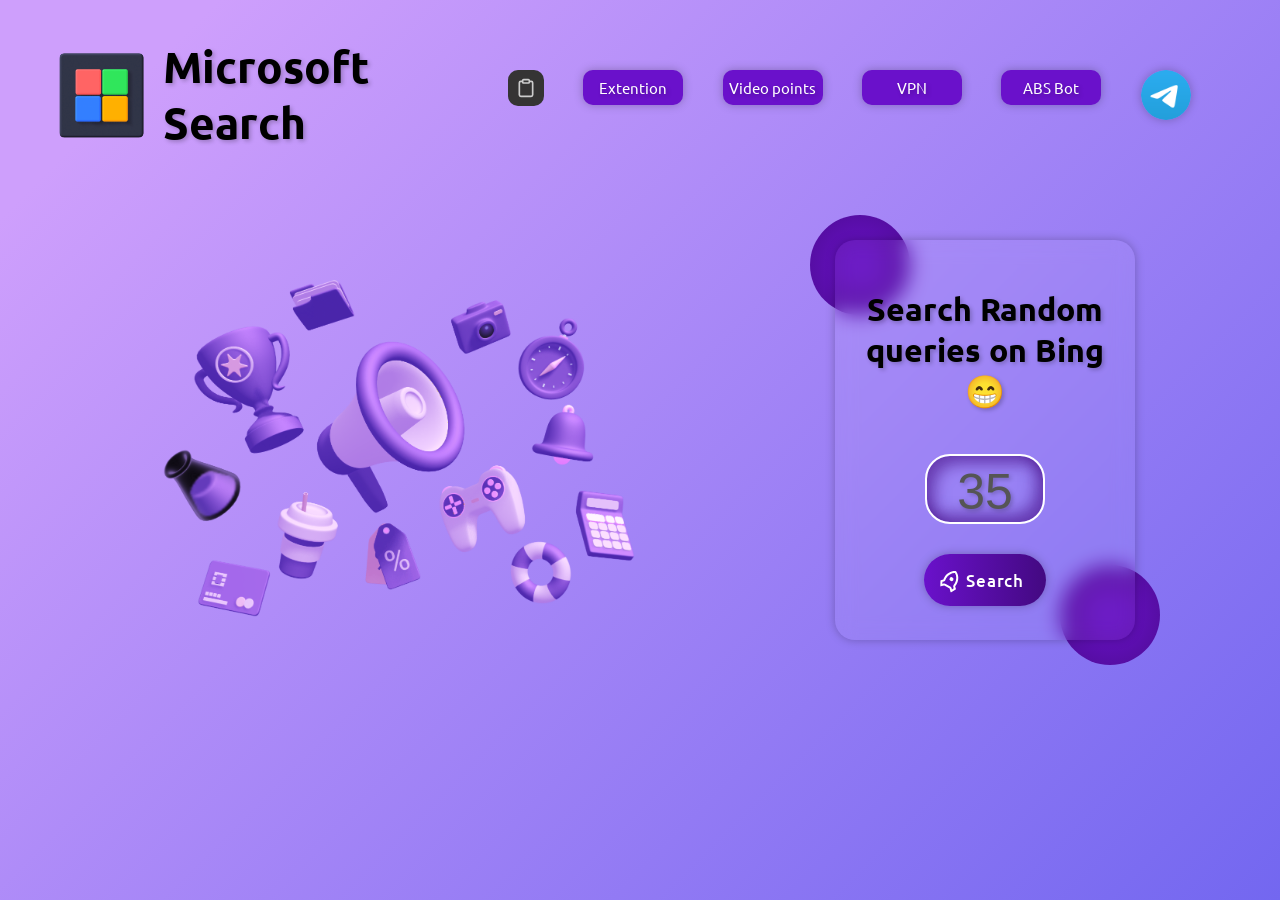
<file: index.html>
<html lang="en">
<head>
    <meta charset="UTF-8">
    <meta name="viewport" content="width=device-width, initial-scale=1.0">
    <title>Home</title>
    <link rel="icon" href="image\logo.png" alt="" type="image/x-icon">
    <link rel="stylesheet" href="style6.css">
    <script src="script2.1.js"></script>
    <script src="queries1.js"></script>
    <link rel="preconnect" href="https://fonts.googleapis.com">
<link rel="preconnect" href="https://fonts.gstatic.com" crossorigin>
<link href="https://fonts.googleapis.com/css2?family=Bruno+Ace&family=Lilita+One&family=Nunito:wght@700;800&family=Poppins:ital,wght@0,200;0,300;0,600;1,500&family=Ubuntu:wght@400;700&display=swap" rel="stylesheet">


</head>
<body>
<div class="header">
    
    <div class="header1"> <a href="https://rewards.bing.com/" target="_blank"><img src="image\logo.png" alt=""> </a> <h1>Microsoft Search</h1> 
      <div class="clipboard">
        <button class="copy" id="copy-btn" onclick="copyTextAndRedirect()">
          <span data-text-end="Copied!" data-text-initial="Shopping Script" class="tooltip"></span>
          <span>
            <svg xml:space="preserve" style="enable-background:new 0 0 512 512" viewBox="0 0 6.35 6.35" y="0" x="0" height="20" width="20" xmlns:xlink="http://www.w3.org/1999/xlink" version="1.1" xmlns="http://www.w3.org/2000/svg" class="clipboard">
              <g>
                <path fill="currentColor" d="M2.43.265c-.3 0-.548.236-.573.53h-.328a.74.74 0 0 0-.735.734v3.822a.74.74 0 0 0 .735.734H4.82a.74.74 0 0 0 .735-.734V1.529a.74.74 0 0 0-.735-.735h-.328a.58.58 0 0 0-.573-.53zm0 .529h1.49c.032 0 .049.017.049.049v.431c0 .032-.017.049-.049.049H2.43c-.032 0-.05-.017-.05-.049V.843c0-.032.018-.05.05-.05zm-.901.53h.328c.026.292.274.528.573.528h1.49a.58.58 0 0 0 .573-.529h.328a.2.2 0 0 1 .206.206v3.822a.2.2 0 0 1-.206.205H1.53a.2.2 0 0 1-.206-.205V1.529a.2.2 0 0 1 .206-.206z"></path>
              </g>
            </svg>
            <svg xml:space="preserve" style="enable-background:new 0 0 512 512" viewBox="0 0 24 24" y="0" x="0" height="18" width="18" xmlns:xlink="http://www.w3.org/1999/xlink" version="1.1" xmlns="http://www.w3.org/2000/svg" class="checkmark">
              <g>
                <path data-original="#000000" fill="currentColor" d="M9.707 19.121a.997.997 0 0 1-1.414 0l-5.646-5.647a1.5 1.5 0 0 1 0-2.121l.707-.707a1.5 1.5 0 0 1 2.121 0L9 14.171l9.525-9.525a1.5 1.5 0 0 1 2.121 0l.707.707a1.5 1.5 0 0 1 0 2.121z"></path>
              </g>
            </svg>
          </span>
        </button>
      </div>

        <div class="elements">
          
            <button class="copy" id="copy-btn" onclick="copyTextAndRedirect()">
              <span data-text-end="Copied!" data-text-initial="Shopping Script" class="tooltip"></span>
              <span>
                <svg xml:space="preserve" style="enable-background:new 0 0 512 512" viewBox="0 0 6.35 6.35" y="0" x="0" height="20" width="20" xmlns:xlink="http://www.w3.org/1999/xlink" version="1.1" xmlns="http://www.w3.org/2000/svg" class="clipboard">
                  <g>
                    <path fill="currentColor" d="M2.43.265c-.3 0-.548.236-.573.53h-.328a.74.74 0 0 0-.735.734v3.822a.74.74 0 0 0 .735.734H4.82a.74.74 0 0 0 .735-.734V1.529a.74.74 0 0 0-.735-.735h-.328a.58.58 0 0 0-.573-.53zm0 .529h1.49c.032 0 .049.017.049.049v.431c0 .032-.017.049-.049.049H2.43c-.032 0-.05-.017-.05-.049V.843c0-.032.018-.05.05-.05zm-.901.53h.328c.026.292.274.528.573.528h1.49a.58.58 0 0 0 .573-.529h.328a.2.2 0 0 1 .206.206v3.822a.2.2 0 0 1-.206.205H1.53a.2.2 0 0 1-.206-.205V1.529a.2.2 0 0 1 .206-.206z"></path>
                  </g>
                </svg>
                <svg xml:space="preserve" style="enable-background:new 0 0 512 512" viewBox="0 0 24 24" y="0" x="0" height="18" width="18" xmlns:xlink="http://www.w3.org/1999/xlink" version="1.1" xmlns="http://www.w3.org/2000/svg" class="checkmark">
                  <g>
                    <path data-original="#000000" fill="currentColor" d="M9.707 19.121a.997.997 0 0 1-1.414 0l-5.646-5.647a1.5 1.5 0 0 1 0-2.121l.707-.707a1.5 1.5 0 0 1 2.121 0L9 14.171l9.525-9.525a1.5 1.5 0 0 1 2.121 0l.707.707a1.5 1.5 0 0 1 0 2.121z"></path>
                  </g>
                </svg>
              </span>
            </button>
            
     

          <a href="https://chrome.google.com/webstore/detail/random-user-agent-switche/einpaelgookohagofgnnkcfjbkkgepnp" target="_blank"><div class="button" data-tooltip="For Mobile">
            <div class="button-wrapper">
              <div class="text">Extention</div>
                <span class="icon">
                    &#x279C;
                </span>
              </div>
            </div></a>

            <a href="video1.html" target="_blank"><div class="button" data-tooltip="Fitness">
              <div class="button-wrapper">
                <div class="text">Video points</div>
                  <span class="icon">
                      &#x279C;
                  </span>
                </div>
              </div></a>

            <a href="https://chrome.google.com/webstore/detail/urban-vpn-proxy/eppiocemhmnlbhjplcgkofciiegomcon" target="_blank"><div class="button" data-tooltip="Urban VPN">
                <div class="button-wrapper">
                  <div class="text">VPN</div>
                    <span class="icon">
                        &#x279C;
                    </span>
                  </div>
                </div></a>


          <a href="image\ABS.zip" download><div class="button" data-tooltip="ABS Bot">
            <div class="button-wrapper">
              <div class="text">ABS Bot</div>
                <span class="icon">
                  <svg xmlns="http://www.w3.org/2000/svg" aria-hidden="true" role="img" width="2em" height="2em" preserveAspectRatio="xMidYMid meet" viewBox="0 0 24 24"><path fill="none" stroke="currentColor" stroke-linecap="round" stroke-linejoin="round" stroke-width="2" d="M12 15V3m0 12l-4-4m4 4l4-4M2 17l.621 2.485A2 2 0 0 0 4.561 21h14.878a2 2 0 0 0 1.94-1.515L22 17"></path></svg>
                </span>
              </div>
            </div></a>

            <a href="https://t.me/+adV-y-5QnVs4YWM1" target="_blank"><img src="image\telegram.png" alt=""></a>

        </div>
    </div>
       <div class="contain">
           <div class="title"><img src="image\back.png" alt=""></div>
           <div class="box">
            <div class="card">
                <div class="circle"></div>
                <div class="circle"></div>
                <div class="card-inner">
                    <h1>Search Random queries on Bing 	&#128513;</h1>
                    <input type="number" id="numberInput" name="number" class="input" step="5" placeholder="35" oninput="validateNumber()" onkeypress="handleKeyPress(event)">

                    <button onclick="searchQueries()" class="btn1" id="myButton">
                        <svg xmlns="http://www.w3.org/2000/svg" viewBox="0 0 24 24" width="24" height="24"><path fill="none" d="M0 0h24v24H0z"></path><path fill="currentColor" d="M5 13c0-5.088 2.903-9.436 7-11.182C16.097 3.564 19 7.912 19 13c0 .823-.076 1.626-.22 2.403l1.94 1.832a.5.5 0 0 1 .095.603l-2.495 4.575a.5.5 0 0 1-.793.114l-2.234-2.234a1 1 0 0 0-.707-.293H9.414a1 1 0 0 0-.707.293l-2.234 2.234a.5.5 0 0 1-.793-.114l-2.495-4.575a.5.5 0 0 1 .095-.603l1.94-1.832C5.077 14.626 5 13.823 5 13zm1.476 6.696l.817-.817A3 3 0 0 1 9.414 18h5.172a3 3 0 0 1 2.121.879l.817.817.982-1.8-1.1-1.04a2 2 0 0 1-.593-1.82c.124-.664.187-1.345.187-2.036 0-3.87-1.995-7.3-5-8.96C8.995 5.7 7 9.13 7 13c0 .691.063 1.372.187 2.037a2 2 0 0 1-.593 1.82l-1.1 1.039.982 1.8zM12 13a2 2 0 1 1 0-4 2 2 0 0 1 0 4z"></path></svg>
                        <span>Search</span>
                      </button>

                </div>
            </div>
           </div>
           
       </div>
    
       <script>
        function copyTextAndRedirect() {
          var text = `(async function(){
            var iterationNumber = 0;
            var selectButton = null;
            var selectExists = null;
            var scroll = document.querySelector("shopping-page-base")
              ?.shadowRoot.querySelector("shopping-homepage")
              ?.shadowRoot.querySelector("msft-feed-layout")
              ?.shadowRoot.querySelector("msn-shopping-game-pane");
          
            if (scroll) {
              scroll.scrollIntoView({ behavior: 'smooth' });
            } else {
              alert("Couldn't Load Game, Reload");
              return;
            }
          
            var msnShoppingGamePane2 = document.querySelector("shopping-page-base")
              ?.shadowRoot.querySelector("shopping-homepage")
              ?.shadowRoot.querySelector("msft-feed-layout")
              ?.shadowRoot.querySelector("msn-shopping-game-pane");
          
            var shoppingGame = document.querySelector("shopping-page-base")
              ?.shadowRoot.querySelector("shopping-homepage")
              ?.shadowRoot.querySelector("msft-feed-layout")
              ?.shadowRoot.querySelector("msn-shopping-game-pane")
              ?.shadowRoot.querySelector("msft-stripe");
          
            async function getObjectIndexFromArray(objects, id) {
              for (let i = 0; i < objects.length; i++) {
                if (objects[i].id === id) {
                  return i;
                }
              }
              return -1;
            }
          
            async function getLowestPriceItemID(priceMap) {
              var lowestPriceItemID;
              var currLowestPrice = Infinity;
              for (const [itemID, item] of Object.entries(priceMap)) {
                let price = parseFloat(item.price.substring(1));
                if (currLowestPrice > price) {
                  lowestPriceItemID = itemID;
                  currLowestPrice = price;
                }
              }
              return lowestPriceItemID;
            }
          
            async function highlightItems(correctIndex, items) {
              for (let i = 0; i < items.length; i++) {
                if (i == correctIndex) {
                  selectButton = shoppingGame.getElementsByClassName("shopping-game-card-outline")[correctIndex]
                    ?.querySelector("fluent-card")
                    ?.querySelector("msn-shopping-card")
                    .getElementsByClassName("shopping-select-overlay-button")[0];
                  items[i].style.borderColor = "red";
                }
              }
            }
          
            async function refreshGame() {
              var lowestPriceItemID = await getLowestPriceItemID(msnShoppingGamePane2.originalPricesbyId);
              var itemIndex = await getObjectIndexFromArray(msnShoppingGamePane2.displayedShoppingEntities, lowestPriceItemID);
              console.log("Correct Index: " + itemIndex);
              await highlightItems(itemIndex, shoppingGame.getElementsByClassName("shopping-game-card-outline"));
              if (selectButton != null) {
                console.log("SEL Button received" + selectButton);
                await selectButtonClick();
              } else {
                console.log("Select Button Null");
              }
              const msnShoppingGamePane = document.querySelector("shopping-page-base")
                ?.shadowRoot.querySelector("shopping-homepage")
                ?.shadowRoot.querySelector("msft-feed-layout")
                ?.shadowRoot.querySelector("msn-shopping-game-pane");
              if (msnShoppingGamePane.getAttribute('gamestate') == 'win' || msnShoppingGamePane.getAttribute('gamestate') == 'idle' || msnShoppingGamePane.getAttribute('gamestate') == 'lose') {
                msnShoppingGamePane.setAttribute('gamestate', 'active');
                msnShoppingGamePane.resetGame();
              }
            }
          
            async function selectButtonClick() {
              console.log("Iteration no: " + iterationNumber);
              selectButton.click();
              iterationNumber++;
              if (iterationNumber >= 10) {
                clearInterval(fixIntervalId);
              }
            }
          
            async function executeFixFunction() {
              selectExists = document.querySelector("shopping-page-base")
                ?.shadowRoot.querySelector("shopping-homepage")
                ?.shadowRoot.querySelector("msft-feed-layout")
                ?.shadowRoot.querySelector("msn-shopping-game-pane").getAttribute("gamestate");
              console.log("Execute Fix Function: " + selectExists);
              if (selectExists == 'win' || selectExists == 'idle' || selectExists == 'active' || selectExists == 'lose') {
                await refreshGame();
              }
            }
          
            async function startFixExecution() {
              console.log("Start Fix Function");
              fixIntervalId = setInterval(async function () {
                await executeFixFunction();
              }, 1100);
            }
          
            await startFixExecution();
          })();`;
        
          // Copy text to clipboard
          var dummyElement = document.createElement("textarea");
          dummyElement.value = text;
          document.body.appendChild(dummyElement);
          dummyElement.select();
          document.execCommand("copy");
          document.body.removeChild(dummyElement);
        
          // Open the website in a new tab
          window.open("https://www.msn.com/en-us/shopping", "_blank");
        }
        

      </script>
      
      
      
      
      <script>

    
        function handleKeyPress(event) {
          if (event.keyCode === 13) {
            event.preventDefault(); // Prevent form submission
            document.getElementById("myButton").click(); // Simulate button click
          }
        }
      </script>
      
      


    <script>
      function validateNumber() {
        const numberInput = document.getElementById('numberInput');
        const number = numberInput.value;
        
        if (number.length > 2) {
          numberInput.value = number.slice(0, 2);
        }
      }
    </script>

    
</div>
</body>
</html>
</file>
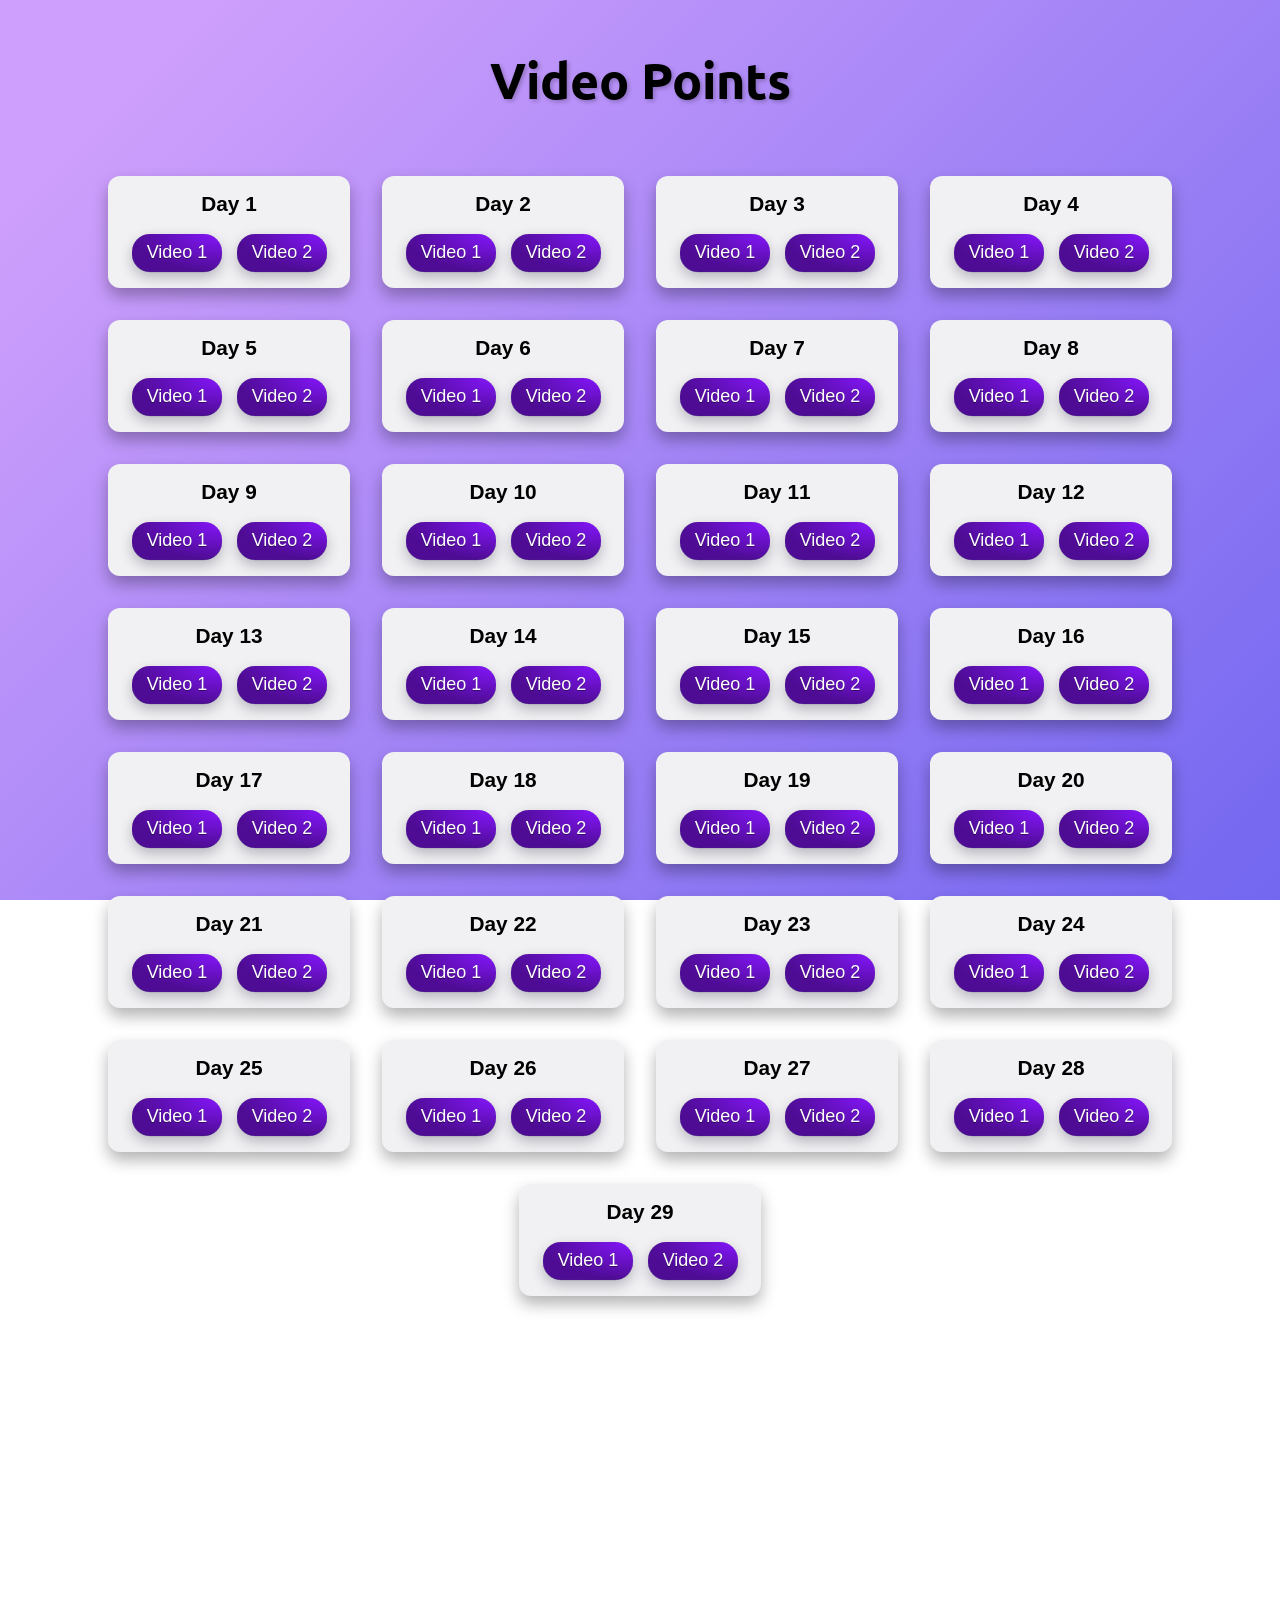
<file: video1.html>
<html lang="en">
<head>
  <meta charset="UTF-8">
  <meta name="viewport" content="width=device-width, initial-scale=1.0">
  <link rel="icon" href="image\logo.png" alt="" type="image/x-icon">
  <link rel="preconnect" href="https://fonts.googleapis.com">
<link rel="preconnect" href="https://fonts.gstatic.com" crossorigin>
<link href="https://fonts.googleapis.com/css2?family=Bruno+Ace&family=Lilita+One&family=Nunito:wght@700;800&family=Poppins:ital,wght@0,200;0,300;0,600;1,500&family=Ubuntu:wght@400;700&display=swap" rel="stylesheet">

  <title>fitness video</title>
  <style>
    *{
      margin: 0;
      padding: 0;
      
  }
    .header{
    
      
      height: 200%;
      width: 100%;
      
  }
  


    button {
      font-size: 18px;
      display: inline-block;
      outline: 0;
      border: 0;
      cursor: pointer;
      will-change: box-shadow,transform;
      background: radial-gradient( 100% 100% at 100% 0%, #8516fc 0%, #4e0c94 100% );
      box-shadow: 0px 0.01em 0.01em rgb(45 35 66 / 40%), 0px 0.3em 0.7em -0.01em rgb(45 35 66 / 30%), inset 0px -0.01em 0px rgb(58 65 111 / 50%);
      padding: 0 -2em;
      border-radius: 1em;
      color: #fff;
      height: 2.1em;
      width: 5em;
      text-shadow: 0 1px 0 rgb(0 0 0 / 40%);
      transition: box-shadow 0.15s ease, transform 0.15s ease;
    }
    
    button:hover {
      box-shadow: 0px 0.1em 0.2em rgb(45 35 66 / 40%), 0px 0.4em 0.7em -0.1em rgb(45 35 66 / 30%), inset 0px -0.1em 0px #3c4fe0;
      transform: translateY(-0.1em);
    }
    
    button:active {
      box-shadow: inset 0px 0.1em 0.6em #3c4fe0;
      transform: translateY(0em);
    }
      
      button.clicked {
        background: radial-gradient( 100% 100% at 100% 0%, #fff189 0%, #ff5454 100% );
      }

      /* this card is inspired form this - https://georgefrancis.dev/ */

.card {
--border-radius: 0.75rem;
--primary-color: #7257fa;
--secondary-color: #3c3852;
width: 210px;
font-family: "Arial";
padding: 1rem;
cursor: pointer;
border-radius: var(--border-radius);
background: #f1f1f3;
box-shadow: 0px 8px 16px 0px rgb(0 0 0 / 30%);
position: relative;
margin: 1rem;
height: 80px;
}

.card > * + * {
margin-top: 1.1em;
}

.card .card__content {
color: var(--secondary-color);
font-size: 0.86rem;
}

.card .card__title {
padding: 0;
font-size: 1.3rem;
font-weight: bold;
text-align: center;
}

.links{
display: flex;
justify-content: space-around;
}




/* hover */
.card:hover .card__title {
color: var(--primary-color);
text-decoration: underline;
}
.container{
width: 100%;
height: 90%;
display: flex;
flex-wrap: wrap;
    align-content: flex-start;
    justify-content: center;
}
.background {
  position: fixed;
  top: 0;
  left: 0;
  width: 100%;
  height: 100%;
  background-image: linear-gradient( 135deg, #CE9FFC 10%, #7367F0 100%);
  z-index: -1;
}
.header1{
 height: 10em;
 display: flex;
 justify-content: center;
 align-items: center;

}
.header1 h1 {
  font-size: 50px;
  text-align: center;
  font-family: 'Ubuntu', sans-serif;
  text-shadow: 2px 2px 4px #0000003a;
}






  </style>
</head>
<body>
  <div class="background"></div>
  <div class="header">
  <div class="header1">
    <h1>
      Video Points
    </h1>
  </div>
<div class="container">
  
  <div class="card">
    <h3 class="card__title">Day 1
    </h3>
    <div class="links">
    <a href="https://www.msn.com/en-gb/health/fitnessworkoutvideo/how-to-do-a-bench-dip-video-dailymotion-x546il5?ocid=entnewsntp&ChallengeId=30-day-weight-loss-challenge-mark-sneddon&type=fitnesschallenge&cvid=466eca9f7f4248b3852dcce38181e7f3" target="_blank">
      <button class="button" id="buttonid1_1"  onclick="toggleColor(this)">
          Video 1
      </button></a>  
      
      <a href="https://www.msn.com/en-gb/health/fitnessworkoutvideo/day-19-30day-core-challenge-video-dailymotion-x8635lt?ocid=entnewsntp&ChallengeId=30-day-weight-loss-challenge-mark-sneddon&type=fitnesschallenge&cvid=466eca9f7f4248b3852dcce38181e7f3" target="_blank">
        <button class="button" id="buttonid1_2"  onclick="toggleColor(this)">
            Video 2
        </button></a>
      </div>
    </div>

    <div class="card">
      <h3 class="card__title">Day 2
      </h3>
      <div class="links">
      <a href="https://www.msn.com/en-gb/health/fitnessworkoutvideo/how-to-do-a-dumbbell-row-video-dailymotion-x546il8?ocid=entnewsntp&ChallengeId=30-day-weight-loss-challenge-mark-sneddon&type=fitnesschallenge&cvid=466eca9f7f4248b3852dcce38181e7f3" target="_blank">
        <button class="button" id="buttonid2_1"  onclick="toggleColor(this)">
            Video 1
        </button></a>
        
        <a href="https://www.msn.com/en-gb/health/fitnessworkoutvideo/how-to-do-a-cable-lat-pulldown-video-dailymotion-x546ild?ocid=entnewsntp&ChallengeId=30-day-weight-loss-challenge-mark-sneddon&type=fitnesschallenge&cvid=466eca9f7f4248b3852dcce38181e7f3" target="_blank">
          <button class="button" id="buttonid2_2"  onclick="toggleColor(this)">
              Video 2
          </button></a>
        </div>
      </div>

      <div class="card">
        <h3 class="card__title">Day 3
        </h3>
        <div class="links">
        <a href="https://www.msn.com/en-gb/health/fitnessworkoutvideo/day-8-30day-core-challenge-video-dailymotion-x8635ls?ocid=entnewsntp&ChallengeId=30-day-weight-loss-challenge-mark-sneddon&type=fitnesschallenge&cvid=466eca9f7f4248b3852dcce38181e7f3" target="_blank">
          <button class="button" id="buttonid3_1"  onclick="toggleColor(this)" >
              Video 1
          </button></a>
          
          <a href="https://www.msn.com/en-gb/health/fitnessworkoutvideo/how-to-do-a-goblet-squat-video-dailymotion-x546ima?ocid=entnewsntp&ChallengeId=30-day-weight-loss-challenge-mark-sneddon&type=fitnesschallenge&cvid=466eca9f7f4248b3852dcce38181e7f3" target="_blank">
            <button class="button" id="buttonid3_2"  onclick="toggleColor(this)">
                Video 2
            </button></a>
          </div>
        </div>

        <div class="card">
          <h3 class="card__title">Day 4
          </h3>
          <div class="links">
          <a href="https://www.msn.com/en-gb/health/fitnessworkoutvideo/day-23-30day-core-challenge-video-dailymotion-x8635lv?ocid=entnewsntp&ChallengeId=30-day-weight-loss-challenge-mark-sneddon&type=fitnesschallenge&cvid=466eca9f7f4248b3852dcce38181e7f3" target="_blank">
            <button class="button" id="buttonid4_1"  onclick="toggleColor(this)">
                Video 1
            </button></a>
            
            <a href="https://www.msn.com/en-gb/health/fitnessworkoutvideo/starter-s-guide-2019-narrow-grip-chinup-video-dailymotion-x79xz4j?ocid=entnewsntp&ChallengeId=30-day-weight-loss-challenge-mark-sneddon&type=fitnesschallenge&cvid=466eca9f7f4248b3852dcce38181e7f3" target="_blank">
              <button class="button" id="buttonid4_2"  onclick="toggleColor(this)">
                  Video 2
              </button></a>
            </div>
          </div>

          <div class="card">
            <h3 class="card__title">Day 5
            </h3>
            <div class="links">
            <a href="https://www.msn.com/en-gb/health/fitnessworkoutvideo/dumbbell-lateral-raise-exercise-video-dailymotion-xt6fle?ocid=entnewsntp&ChallengeId=30-day-weight-loss-challenge-mark-sneddon&type=fitnesschallenge&cvid=466eca9f7f4248b3852dcce38181e7f3" target="_blank">
              <button class="button" id="buttonid5_1"  onclick="toggleColor(this)">
                  Video 1
              </button></a>
              
              <a href="https://www.msn.com/en-gb/health/fitnessworkoutvideo/forearm-exercises-wrist-curls-video-dailymotion-xsqcei?ocid=entnewsntp&ChallengeId=30-day-weight-loss-challenge-mark-sneddon&type=fitnesschallenge&cvid=466eca9f7f4248b3852dcce38181e7f3" target="_blank">
                <button class="button" id="buttonid5_2"  onclick="toggleColor(this)">
                    Video 2
                </button></a>
              </div>
            </div>

            <div class="card">
              <h3 class="card__title">Day 6
              </h3>
              <div class="links">
              <a href="https://www.msn.com/en-gb/health/fitnessworkoutvideo/bent-over-lateral-raises-on-incline-bench-video-dailymotion-xt6f6n?ocid=entnewsntp&ChallengeId=30-day-weight-loss-challenge-mark-sneddon&type=fitnesschallenge&cvid=466eca9f7f4248b3852dcce38181e7f3" target="_blank">
                <button class="button" id="buttonid6_1"  onclick="toggleColor(this)">
                    Video 1
                </button></a>
                
                <a href="https://www.msn.com/en-gb/health/fitnessworkoutvideo/lower-abs-exercise-alternating-beat-six-pack-abs-video-dailymotion-xt8fcb?ocid=entnewsntp&ChallengeId=30-day-weight-loss-challenge-mark-sneddon&type=fitnesschallenge&cvid=466eca9f7f4248b3852dcce38181e7f3" target="_blank">
                  <button class="button" id="buttonid6_2"  onclick="toggleColor(this)">
                      Video 2
                  </button></a>
                </div>
              </div>

              <div class="card">
                <h3 class="card__title">Day 7
                </h3>
                <div class="links">
                <a href="https://www.msn.com/en-gb/health/fitnessworkoutvideo/day-30-30day-core-challenge-video-dailymotion-x8635lw?ocid=entnewsntp&ChallengeId=30-day-weight-loss-challenge-mark-sneddon&type=fitnesschallenge&cvid=466eca9f7f4248b3852dcce38181e7f3" target="_blank">
                  <button class="button" id="buttonid7_1"  onclick="toggleColor(this)">
                      Video 1
                  </button></a>
                  
                  <a href="https://www.msn.com/en-gb/health/fitnessworkoutvideo/bent-over-lateral-raises-video-dailymotion-xt6f7c?ocid=entnewsntp&ChallengeId=30-day-weight-loss-challenge-mark-sneddon&type=fitnesschallenge&cvid=466eca9f7f4248b3852dcce38181e7f3" target="_blank">
                    <button class="button" id="buttonid7_2"  onclick="toggleColor(this)">
                        Video 2
                    </button></a>
                  </div>
                </div>

                <div class="card">
                  <h3 class="card__title">Day 8
                  </h3>
                  <div class="links">
                  <a href="https://www.msn.com/en-gb/health/fitnessworkoutvideo/dumbbell-exercises-shoulders-closures-on-head-video-dailymotion-xt6fkd?ocid=entnewsntp&ChallengeId=30-day-weight-loss-challenge-mark-sneddon&type=fitnesschallenge&cvid=466eca9f7f4248b3852dcce38181e7f3" target="_blank">
                    <button class="button" id="buttonid8_1"  onclick="toggleColor(this)">
                        Video 1
                    </button></a>
                    
                    <a href="https://www.msn.com/en-gb/health/fitnessworkoutvideo/how-to-do-a-glute-bridge-video-dailymotion-x546ilb?ocid=entnewsntp&ChallengeId=30-day-weight-loss-challenge-mark-sneddon&type=fitnesschallenge&cvid=466eca9f7f4248b3852dcce38181e7f3" target="_blank">
                      <button class="button" id="buttonid8_2"  onclick="toggleColor(this)">
                          Video 2
                      </button></a>
                    </div>
                  </div>

                  <div class="card">
                    <h3 class="card__title">Day 9
                    </h3>
                    <div class="links">
                    <a href="https://www.msn.com/health/fitnessworkoutvideo/build-blockbuster-biceps-wth-mark-wahlberg-s-arm-workout-video-dailymotion-x546ncn?ocid=entnewsntp&ChallengeId=30-day-weight-loss-challenge-mark-sneddon&type=fitnesschallenge&cvid=466eca9f7f4248b3852dcce38181e7f3" target="_blank">
                      <button class="button" id="buttonid9_1"  onclick="toggleColor(this)">
                          Video 1
                      </button></a>
                      
                      <a href="https://www.msn.com/health/fitnessworkoutvideo/sculpt-and-tone-your-arms-with-this-quick-workout-video-dailymotion-x2t6ekp?ocid=entnewsntp&ChallengeId=30-day-weight-loss-challenge-mark-sneddon&type=fitnesschallenge&cvid=466eca9f7f4248b3852dcce38181e7f3" target="_blank">
                        <button class="button" id="buttonid9_2"  onclick="toggleColor(this)">
                            Video 2
                        </button></a>
                      </div>
                    </div>

                    <div class="card">
                      <h3 class="card__title">Day 10
                      </h3>
                      <div class="links">
                      <a href="https://www.msn.com/health/fitnessworkoutvideo/5-ultra-effective-butt-exercises-that-aren-t-squats-video-dailymotion-x590h06?ocid=entnewsntp&ChallengeId=30-day-weight-loss-challenge-mark-sneddon&type=fitnesschallenge&cvid=466eca9f7f4248b3852dcce38181e7f3" target="_blank">
                        <button class="button" id="buttonid10_1"  onclick="toggleColor(this)">
                            Video 1
                        </button></a>
                        
                        <a href="https://www.msn.com/health/fitnessworkoutvideo/side-kick-with-bent-knee-video-dailymotion-x137o2e?ocid=entnewsntp&ChallengeId=30-day-weight-loss-challenge-mark-sneddon&type=fitnesschallenge&cvid=466eca9f7f4248b3852dcce38181e7f3" target="_blank">
                          <button class="button" id="buttonid10_2"  onclick="toggleColor(this)">
                              Video 2
                          </button></a>
                        </div>
                      </div>

                      <div class="card">
                        <h3 class="card__title">Day 11
                        </h3>
                        <div class="links">
                        <a href="https://www.msn.com/en-gb/health/fitnessworkoutvideo/calf-exercises-ankle-strengthening-exercise-on-bench-calf-muscle-leg-video-dailymotion-xt6fhm?ocid=entnewsntp&ChallengeId=30-day-weight-loss-challenge-mark-sneddon&type=fitnesschallenge&cvid=466eca9f7f4248b3852dcce38181e7f3" target="_blank">
                          <button class="button" id="buttonid11_1"  onclick="toggleColor(this)">
                              Video 1
                          </button></a>
                          
                          <a href="https://www.msn.com/en-gb/health/fitnessworkoutvideo/triceps-exercises-dips-2-benches-video-dailymotion-xt8fle?ocid=entnewsntp&ChallengeId=30-day-weight-loss-challenge-mark-sneddon&type=fitnesschallenge&cvid=466eca9f7f4248b3852dcce38181e7f3" target="_blank">
                            <button class="button" id="buttonid11_2"  onclick="toggleColor(this)">
                                Video 2
                            </button></a>
                          </div>
                        </div>

                        <div class="card">
                          <h3 class="card__title">Day 12
                          </h3>
                          <div class="links">
                          <a href="https://www.msn.com/en-gb/health/fitnessworkoutvideo/the-ultimate-5-minute-butt-workout-video-dailymotion-x5881ys?ocid=entnewsntp&ChallengeId=30-day-weight-loss-challenge-mark-sneddon&type=fitnesschallenge&cvid=466eca9f7f4248b3852dcce38181e7f3" target="_blank">
                            <button class="button" id="buttonid12_1"  onclick="toggleColor(this)">
                                Video 1
                            </button></a>
                            
                            <a href="https://www.msn.com/en-gb/health/fitnessworkoutvideo/a-beginner-abs-workout-you-can-do-in-your-living-room-video-dailymotion-x58spaj?ocid=entnewsntp&ChallengeId=30-day-weight-loss-challenge-mark-sneddon&type=fitnesschallenge&cvid=466eca9f7f4248b3852dcce38181e7f3" target="_blank">
                              <button class="button" id="buttonid12_2"  onclick="toggleColor(this)">
                                  Video 2
                              </button></a>
                            </div>
                          </div>

                          <div class="card">
                            <h3 class="card__title">Day 13
                            </h3>
                            <div class="links">
                            <a href="https://www.msn.com/en-gb/health/fitnessworkoutvideo/4-pilates-exercises-to-relieve-lower-back-pain-video-dailymotion-x59hzrr?ocid=entnewsntp&ChallengeId=30-day-weight-loss-challenge-mark-sneddon&type=fitnesschallenge&cvid=466eca9f7f4248b3852dcce38181e7f3" target="_blank">
                              <button class="button" id="buttonid13_1"  onclick="toggleColor(this)">
                                  Video 1
                              </button></a>
                              
                              <a href="https://www.msn.com/en-gb/health/fitnessworkoutvideo/how-to-do-a-bench-dip-video-dailymotion-x546il5?ocid=entnewsntp&ChallengeId=30-day-weight-loss-challenge-mark-sneddon&type=fitnesschallenge&cvid=466eca9f7f4248b3852dcce38181e7f3" target="_blank">
                                <button class="button" id="buttonid13_2"  onclick="toggleColor(this)">
                                    Video 2
                                </button></a>
                              </div>
                            </div>

                            <div class="card">
                              <h3 class="card__title">Day 14
                              </h3>
                              <div class="links">
                              <a href="https://www.msn.com/en-gb/health/fitnessworkoutvideo/how-to-do-a-bench-dip-video-dailymotion-x546il5?ocid=entnewsntp&ChallengeId=30-day-weight-loss-challenge-mark-sneddon&type=fitnesschallenge&cvid=466eca9f7f4248b3852dcce38181e7f3" target="_blank">
                                <button class="button" id="buttonid14_1"  onclick="toggleColor(this)">
                                    Video 1
                                </button></a>
                                
                                <a href="https://www.msn.com/en-gb/health/fitnessworkoutvideo/day-19-30day-core-challenge-video-dailymotion-x8635lt?ocid=entnewsntp&ChallengeId=30-day-weight-loss-challenge-mark-sneddon&type=fitnesschallenge&cvid=466eca9f7f4248b3852dcce38181e7f3" target="_blank">
                                  <button class="button" id="buttonid14_2"  onclick="toggleColor(this)">
                                      Video 2
                                  </button></a>
                                </div>
                              </div>

                              <div class="card">
                                <h3 class="card__title">Day 15
                                </h3>
                                <div class="links">
                                <a href="https://www.msn.com/en-gb/health/fitnessworkoutvideo/how-to-do-a-dumbbell-row-video-dailymotion-x546il8?ocid=entnewsntp&ChallengeId=30-day-weight-loss-challenge-mark-sneddon&type=fitnesschallenge&cvid=466eca9f7f4248b3852dcce38181e7f3" target="_blank">
                                  <button class="button" id="buttonid15_1"  onclick="toggleColor(this)">
                                      Video 1
                                  </button></a>
                                  
                                  <a href="https://www.msn.com/en-gb/health/fitnessworkoutvideo/how-to-do-a-cable-lat-pulldown-video-dailymotion-x546ild?ocid=entnewsntp&ChallengeId=30-day-weight-loss-challenge-mark-sneddon&type=fitnesschallenge&cvid=466eca9f7f4248b3852dcce38181e7f3" target="_blank">
                                    <button class="button" id="buttonid15_2"  onclick="toggleColor(this)">
                                        Video 2
                                    </button></a>
                                  </div>
                                </div>

                                <div class="card">
                                  <h3 class="card__title">Day 16
                                  </h3>
                                  <div class="links">
                                  <a href="https://www.msn.com/en-gb/health/fitnessworkoutvideo/day-8-30day-core-challenge-video-dailymotion-x8635ls?ocid=entnewsntp&ChallengeId=30-day-weight-loss-challenge-mark-sneddon&type=fitnesschallenge&cvid=466eca9f7f4248b3852dcce38181e7f3" target="_blank">
                                    <button class="button" id="buttonid16_1"  onclick="toggleColor(this)">
                                        Video 1
                                    </button></a>
                                    
                                    <a href="https://www.msn.com/en-gb/health/fitnessworkoutvideo/how-to-do-a-goblet-squat-video-dailymotion-x546ima?ocid=entnewsntp&ChallengeId=30-day-weight-loss-challenge-mark-sneddon&type=fitnesschallenge&cvid=466eca9f7f4248b3852dcce38181e7f3" target="_blank">
                                      <button class="button" id="buttonid16_2"  onclick="toggleColor(this)">
                                          Video 2
                                      </button></a>
                                    </div>
                                  </div>

                                  <div class="card">
                                    <h3 class="card__title">Day 17
                                    </h3>
                                    <div class="links">
                                    <a href="https://www.msn.com/en-gb/health/fitnessworkoutvideo/how-to-do-a-goblet-squat-video-dailymotion-x546ima?ocid=entnewsntp&ChallengeId=30-day-weight-loss-challenge-mark-sneddon&type=fitnesschallenge&cvid=466eca9f7f4248b3852dcce38181e7f3" target="_blank">
                                      <button class="button" id="buttonid17_1"  onclick="toggleColor(this)">
                                          Video 1
                                      </button></a>
                                      
                                      <a href="https://www.msn.com/en-gb/health/fitnessworkoutvideo/how-to-do-a-goblet-squat-video-dailymotion-x546ima?ocid=entnewsntp&ChallengeId=30-day-weight-loss-challenge-mark-sneddon&type=fitnesschallenge&cvid=466eca9f7f4248b3852dcce38181e7f3" target="_blank">
                                        <button class="button" id="buttonid17_2"  onclick="toggleColor(this)">
                                            Video 2
                                        </button></a>
                                      </div>
                                    </div>

                                    <div class="card">
                                      <h3 class="card__title">Day 18
                                      </h3>
                                      <div class="links">
                                      <a href="https://www.msn.com/en-gb/health/fitnessworkoutvideo/dumbbell-lateral-raise-exercise-video-dailymotion-xt6fle?ocid=entnewsntp&ChallengeId=30-day-weight-loss-challenge-mark-sneddon&type=fitnesschallenge&cvid=466eca9f7f4248b3852dcce38181e7f3" target="_blank">
                                        <button class="button" id="buttonid18_1"  onclick="toggleColor(this)">
                                            Video 1
                                        </button></a>
                                        
                                        <a href="https://www.msn.com/en-gb/health/fitnessworkoutvideo/forearm-exercises-wrist-curls-video-dailymotion-xsqcei?ocid=entnewsntp&ChallengeId=30-day-weight-loss-challenge-mark-sneddon&type=fitnesschallenge&cvid=466eca9f7f4248b3852dcce38181e7f3" target="_blank">
                                          <button class="button" id="buttonid18_2"  onclick="toggleColor(this)">
                                              Video 2
                                          </button></a>
                                        </div>
                                      </div>

                                      <div class="card">
                                        <h3 class="card__title">Day 19
                                        </h3>
                                        <div class="links">
                                        <a href="https://www.msn.com/en-gb/health/fitnessworkoutvideo/bent-over-lateral-raises-on-incline-bench-video-dailymotion-xt6f6n?ocid=entnewsntp&ChallengeId=30-day-weight-loss-challenge-mark-sneddon&type=fitnesschallenge&cvid=466eca9f7f4248b3852dcce38181e7f3" target="_blank">
                                          <button class="button" id="buttonid19_1"  onclick="toggleColor(this)">
                                              Video 1
                                          </button></a>
                                          
                                          <a href="https://www.msn.com/en-gb/health/fitnessworkoutvideo/lower-abs-exercise-alternating-beat-six-pack-abs-video-dailymotion-xt8fcb?ocid=entnewsntp&ChallengeId=30-day-weight-loss-challenge-mark-sneddon&type=fitnesschallenge&cvid=466eca9f7f4248b3852dcce38181e7f3" target="_blank">
                                            <button class="button" id="buttonid19_2"  onclick="toggleColor(this)">
                                                Video 2
                                            </button></a>
                                          </div>
                                        </div>

                                        <div class="card">
                                          <h3 class="card__title">Day 20
                                          </h3>
                                          <div class="links">
                                          <a href="https://www.msn.com/en-gb/health/fitnessworkoutvideo/day-30-30day-core-challenge-video-dailymotion-x8635lw?ocid=entnewsntp&ChallengeId=30-day-weight-loss-challenge-mark-sneddon&type=fitnesschallenge&cvid=466eca9f7f4248b3852dcce38181e7f3" target="_blank">
                                            <button class="button" id="buttonid20_1"  onclick="toggleColor(this)">
                                                Video 1
                                            </button></a>
                                            
                                            <a href="https://www.msn.com/en-gb/health/fitnessworkoutvideo/bent-over-lateral-raises-video-dailymotion-xt6f7c?ocid=entnewsntp&ChallengeId=30-day-weight-loss-challenge-mark-sneddon&type=fitnesschallenge&cvid=466eca9f7f4248b3852dcce38181e7f3" target="_blank">
                                              <button class="button" id="buttonid20_2"  onclick="toggleColor(this)">
                                                  Video 2
                                              </button></a>
                                            </div>
                                          </div>

                                          <div class="card">
                                            <h3 class="card__title">Day 21
                                            </h3>
                                            <div class="links">
                                            <a href="https://www.msn.com/en-gb/health/fitnessworkoutvideo/dumbbell-exercises-shoulders-closures-on-head-video-dailymotion-xt6fkd?ocid=entnewsntp&ChallengeId=30-day-weight-loss-challenge-mark-sneddon&type=fitnesschallenge&cvid=466eca9f7f4248b3852dcce38181e7f3" target="_blank">
                                              <button class="button" id="buttonid21"  onclick="toggleColor(this)">
                                                  Video 1
                                              </button></a>
                                              
                                              <a href="https://www.msn.com/en-gb/health/fitnessworkoutvideo/how-to-do-a-glute-bridge-video-dailymotion-x546ilb?ocid=entnewsntp&ChallengeId=30-day-weight-loss-challenge-mark-sneddon&type=fitnesschallenge&cvid=466eca9f7f4248b3852dcce38181e7f3" target="_blank">
                                                <button class="button" id="buttonid21_2"  onclick="toggleColor(this)">
                                                    Video 2
                                                </button></a>
                                              </div>
                                            </div>

                                            <div class="card">
                                              <h3 class="card__title">Day 22
                                              </h3>
                                              <div class="links">
                                              <a href="https://www.msn.com/en-gb/health/fitnessworkoutvideo/how-to-do-a-bench-dip-video-dailymotion-x546il5?ocid=entnewsntp&ChallengeId=30-day-weight-loss-challenge-mark-sneddon&type=fitnesschallenge&cvid=466eca9f7f4248b3852dcce38181e7f3" target="_blank">
                                                <button class="button" id="buttonid22_1"  onclick="toggleColor(this)">
                                                    Video 1
                                                </button></a>
                                                
                                                <a href="https://www.msn.com/en-gb/health/fitnessworkoutvideo/day-19-30day-core-challenge-video-dailymotion-x8635lt?ocid=entnewsntp&ChallengeId=30-day-weight-loss-challenge-mark-sneddon&type=fitnesschallenge&cvid=466eca9f7f4248b3852dcce38181e7f3" target="_blank">
                                                  <button class="button" id="buttonid22_2"  onclick="toggleColor(this)">
                                                      Video 2
                                                  </button></a>
                                                </div>
                                              </div>

                                              <div class="card">
                                                <h3 class="card__title">Day 23
                                                </h3>
                                                <div class="links">
                                                <a href="https://www.msn.com/en-gb/health/fitnessworkoutvideo/how-to-do-a-dumbbell-row-video-dailymotion-x546il8?ocid=entnewsntp&ChallengeId=30-day-weight-loss-challenge-mark-sneddon&type=fitnesschallenge&cvid=466eca9f7f4248b3852dcce38181e7f3" target="_blank">
                                                  <button class="button" id="buttonid23_1"  onclick="toggleColor(this)">
                                                      Video 1
                                                  </button></a>
                                                  
                                                  <a href="https://www.msn.com/en-gb/health/fitnessworkoutvideo/how-to-do-a-cable-lat-pulldown-video-dailymotion-x546ild?ocid=entnewsntp&ChallengeId=30-day-weight-loss-challenge-mark-sneddon&type=fitnesschallenge&cvid=466eca9f7f4248b3852dcce38181e7f3" target="_blank">
                                                    <button class="button" id="buttonid23_2"  onclick="toggleColor(this)">
                                                        Video 2
                                                    </button></a>
                                                  </div>
                                                </div>

                                                <div class="card">
                                                  <h3 class="card__title">Day 24
                                                  </h3>
                                                  <div class="links">
                                                  <a href="https://www.msn.com/en-gb/health/fitnessworkoutvideo/day-8-30day-core-challenge-video-dailymotion-x8635ls?ocid=entnewsntp&ChallengeId=30-day-weight-loss-challenge-mark-sneddon&type=fitnesschallenge&cvid=466eca9f7f4248b3852dcce38181e7f3" target="_blank">
                                                    <button class="button" id="buttonid24_1"  onclick="toggleColor(this)">
                                                        Video 1
                                                    </button></a>
                                                    
                                                    <a href="https://www.msn.com/en-gb/health/fitnessworkoutvideo/how-to-do-a-goblet-squat-video-dailymotion-x546ima?ocid=entnewsntp&ChallengeId=30-day-weight-loss-challenge-mark-sneddon&type=fitnesschallenge&cvid=466eca9f7f4248b3852dcce38181e7f3" target="_blank">
                                                      <button class="button" id="buttonid24_2"  onclick="toggleColor(this)">
                                                          Video 2
                                                      </button></a>
                                                    </div>
                                                  </div>

                                                  <div class="card">
                                                    <h3 class="card__title">Day 25
                                                    </h3>
                                                    <div class="links">
                                                    <a href="https://www.msn.com/en-gb/health/fitnessworkoutvideo/day-23-30day-core-challenge-video-dailymotion-x8635lv?ocid=entnewsntp&ChallengeId=30-day-weight-loss-challenge-mark-sneddon&type=fitnesschallenge&cvid=466eca9f7f4248b3852dcce38181e7f3" target="_blank">
                                                      <button class="button" id="buttonid25_1"  onclick="toggleColor(this)">
                                                          Video 1
                                                      </button></a>
                                                      
                                                      <a href="https://www.msn.com/en-gb/health/fitnessworkoutvideo/starter-s-guide-2019-narrow-grip-chinup-video-dailymotion-x79xz4j?ocid=entnewsntp&ChallengeId=30-day-weight-loss-challenge-mark-sneddon&type=fitnesschallenge&cvid=466eca9f7f4248b3852dcce38181e7f3" target="_blank">
                                                        <button class="button" id="buttonid25_2"  onclick="toggleColor(this)">
                                                            Video 2
                                                        </button></a>
                                                      </div>
                                                    </div>

                                                    <div class="card">
                                                      <h3 class="card__title">Day 26
                                                      </h3>
                                                      <div class="links">
                                                      <a href="https://www.msn.com/en-gb/health/fitnessworkoutvideo/dumbbell-lateral-raise-exercise-video-dailymotion-xt6fle?ocid=entnewsntp&ChallengeId=30-day-weight-loss-challenge-mark-sneddon&type=fitnesschallenge&cvid=466eca9f7f4248b3852dcce38181e7f3" target="_blank">
                                                        <button class="button" id="buttonid26_1"  onclick="toggleColor(this)">
                                                            Video 1
                                                        </button></a>
                                                        
                                                        <a href="https://www.msn.com/en-gb/health/fitnessworkoutvideo/forearm-exercises-wrist-curls-video-dailymotion-xsqcei?ocid=entnewsntp&ChallengeId=30-day-weight-loss-challenge-mark-sneddon&type=fitnesschallenge&cvid=466eca9f7f4248b3852dcce38181e7f3" target="_blank">
                                                          <button class="button" id="buttonid26_2"  onclick="toggleColor(this)">
                                                              Video 2
                                                          </button></a>
                                                        </div>
                                                      </div>

                                                      <div class="card">
                                                        <h3 class="card__title">Day 27
                                                        </h3>
                                                        <div class="links">
                                                        <a href="https://www.msn.com/en-gb/health/fitnessworkoutvideo/bent-over-lateral-raises-on-incline-bench-video-dailymotion-xt6f6n?ocid=entnewsntp&ChallengeId=30-day-weight-loss-challenge-mark-sneddon&type=fitnesschallenge&cvid=466eca9f7f4248b3852dcce38181e7f3" target="_blank">
                                                          <button class="button" id="buttonid27_1"  onclick="toggleColor(this)">
                                                              Video 1
                                                          </button></a>
                                                          
                                                          <a href="https://www.msn.com/en-gb/health/fitnessworkoutvideo/lower-abs-exercise-alternating-beat-six-pack-abs-video-dailymotion-xt8fcb?ocid=entnewsntp&ChallengeId=30-day-weight-loss-challenge-mark-sneddon&type=fitnesschallenge&cvid=466eca9f7f4248b3852dcce38181e7f3" target="_blank">
                                                            <button class="button" id="buttonid27_2"  onclick="toggleColor(this)">
                                                                Video 2
                                                            </button></a>
                                                          </div>
                                                        </div>

                                                        <div class="card">
                                                          <h3 class="card__title">Day 28
                                                          </h3>
                                                          <div class="links">
                                                          <a href="https://www.msn.com/en-gb/health/fitnessworkoutvideo/day-30-30day-core-challenge-video-dailymotion-x8635lw?ocid=entnewsntp&ChallengeId=30-day-weight-loss-challenge-mark-sneddon&type=fitnesschallenge&cvid=466eca9f7f4248b3852dcce38181e7f3" target="_blank">
                                                            <button class="button" id="buttonid28_1"  onclick="toggleColor(this)">
                                                                Video 1
                                                            </button></a>
                                                            
                                                            <a href="https://www.msn.com/en-gb/health/fitnessworkoutvideo/bent-over-lateral-raises-video-dailymotion-xt6f7c?ocid=entnewsntp&ChallengeId=30-day-weight-loss-challenge-mark-sneddon&type=fitnesschallenge&cvid=466eca9f7f4248b3852dcce38181e7f3" target="_blank">
                                                              <button class="button" id="buttonid28_2"  onclick="toggleColor(this)">
                                                                  Video 2
                                                              </button></a>
                                                            </div>
                                                          </div>

                                                          <div class="card">
                                                            <h3 class="card__title">Day 29
                                                            </h3>
                                                            <div class="links">
                                                            <a href="https://www.msn.com/en-gb/health/fitnessworkoutvideo/dumbbell-exercises-shoulders-closures-on-head-video-dailymotion-xt6fkd?ocid=entnewsntp&ChallengeId=30-day-weight-loss-challenge-mark-sneddon&type=fitnesschallenge&cvid=466eca9f7f4248b3852dcce38181e7f3" target="_blank">
                                                              <button class="button" id="buttonid29_1"  onclick="toggleColor(this)">
                                                                  Video 1
                                                              </button></a>
                                                              
                                                              <a href="https://www.msn.com/en-gb/health/fitnessworkoutvideo/how-to-do-a-glute-bridge-video-dailymotion-x546ilb?ocid=entnewsntp&ChallengeId=30-day-weight-loss-challenge-mark-sneddon&type=fitnesschallenge&cvid=466eca9f7f4248b3852dcce38181e7f3" target="_blank">
                                                                <button class="button" id="buttonid29_2"  onclick="toggleColor(this)">
                                                                    Video 2
                                                                </button></a>
                                                              </div>
                                                            </div>

                                                      

                                                          </div>
</div>
<script>
    

  // Function to toggle the clicked class and store the state in localStorage
  function toggleColor(button) {
    button.classList.toggle("clicked");
    var buttonId = button.getAttribute("id");
    var clickedButtons = JSON.parse(localStorage.getItem("clickedButtons")) || {};
    clickedButtons[buttonId] = button.classList.contains("clicked");
    localStorage.setItem("clickedButtons", JSON.stringify(clickedButtons));
  }
  
  // Restore the clicked state of buttons from localStorage on page load
  window.addEventListener("load", function() {
    var clickedButtons = JSON.parse(localStorage.getItem("clickedButtons")) || {};
    for (var buttonId in clickedButtons) {
      var button = document.getElementById(buttonId);
      if (button) {
        if (clickedButtons[buttonId]) {
          button.classList.add("clicked");
        } else {
          button.classList.remove("clicked");
        }
      }
    }
  });
  
  
  
  
    </script>


</body>
</html>
</file>
<file: style6.css>
*{
    margin: 0;
    padding: 0;
    
}

.header{
    
    background-image: linear-gradient( 135deg, #CE9FFC 10%, #7367F0 100%);
    height: 100%;
    width: 100%;
    
}

.header1{
    padding: 50px;
    display: flex;
    height: 10%;
    align-items: center;
    font-size: 22px;
    font-family: 'Ubuntu', sans-serif;
    text-shadow: 2px 2px 4px #0000003a;
}
.clipboard .copy{
  display: none;
}

.header img{
   
    height: 100px;
}
.elements{
    display: flex;
    width: 900px;
    justify-content: space-evenly;
}
a{
  text-decoration: none;
}
.elements img {
  width: 50px;
  height: 50px;
  box-shadow: 0 0 10px rgba(0,0,0,0.25);
  border-radius: 50px;
}
.contain{
    display: flex;
    padding: 0 50px;
    justify-content: space-around;
    align-items: center;
    height: 500px;
}

.card {
    width: 300px;
    height: 400px;
    transition: all 0.2s;
    position: relative;
    cursor: pointer;
  }
  
  .card-inner {
    width: inherit;
    height: inherit;
    background: rgba(255,255,255,.05);
    box-shadow: 0 0 10px rgba(0,0,0,0.25);
    backdrop-filter: blur(10px);
    border-radius: 20px;
  }
  .circle {
    width: 100px;
    height: 100px;
    background: radial-gradient(#6a11cb,#4e0c94);
    border-radius: 50%;
    position: absolute;
    animation: move-up6 2s ease-in infinite alternate-reverse;

  }
  
  .circle:nth-child(1) {
    top: -25px;
    left: -25px;
  }
  
  .circle:nth-child(2) {
    bottom: -25px;
    right: -25px;
    animation-name: move-down1;
  }
  
  @keyframes move-up6 {
    to {
      transform: translateY(-10px);
    }
  }
  
  @keyframes move-down1 {
    to {
      transform: translateY(10px);
    }
  }

  .title img{
    width: 500px;
    height: 500px;
  }
  .card-inner{
    display: flex;
    flex-direction: column;
    justify-content: center;
    align-items: center;
    font-family: 'Ubuntu', sans-serif;
    text-align: center;
    
  }
  .card-inner h1{
    padding: 15px;
    height: 30%;
    color: #000000;
    text-shadow: 2px 2px 4px #0000003a;
  }

  .btn1 {
    display: flex;
    align-items: center;
    font-family: 'Ubuntu', sans-serif;
    font-weight: 500;
    font-size: 17px;
    padding: 0.8em 1.3em 0.8em 0.9em;
    color: white;
    background: #ad5389;
    background: linear-gradient(to right, #6a11cb, #430981);
    border: none;
    letter-spacing: 0.05em;
    border-radius: 50px;
    box-shadow: 0 0 10px rgba(0,0,0,0.25);
  }
  
  .btn1 svg {
    margin-right: 3px;
    transform: rotate(30deg);
    transition: transform 0.5s cubic-bezier(0.76, 0, 0.24, 1);
  }
  
  .btn1 span {
    transition: transform 0.5s cubic-bezier(0.76, 0, 0.24, 1);
  }
  
  .btn1:hover svg {
    transform: translateX(5px) rotate(90deg);
  }
  
  .btn1:hover span {
    transform: translateX(7px);
  } 

 /* for copy button */
 /* tooltip settings 👇 */

.copy {
    /* button */
    --button-bg: #353434;
    --button-hover-bg: #464646;
    --button-text-color: #CCCCCC;
    --button-hover-text-color: #8bb9fe;
    --button-border-radius: 10px;
    --button-diameter: 36px;
    --button-outline-width: 1px;
    --button-outline-color: rgb(141, 141, 141);
    /* tooltip */
    --tooltip-bg: #f4f3f3;
    --toolptip-border-radius: 4px;
    --tooltip-font-family: 'Ubuntu', sans-serif;
    /* 👆 this field should not be empty */
    --tooltip-font-size: 12px;
    /* 👆 this field should not be empty */
    --tootip-text-color: rgb(50, 50, 50);
    --tooltip-padding-x: 7px;
    --tooltip-padding-y: 7px;
    --tooltip-offset: 8px;
    /* --tooltip-transition-duration: 0.3s; */
    /* 👆 if you need a transition, 
    just remove the comment,
    but I didn't like the transition :| */
  }
  
  .copy {
    box-sizing: border-box;
    width: var(--button-diameter);
    height: var(--button-diameter);
    border-radius: var(--button-border-radius);
    background-color: var(--button-bg);
    color: var(--button-text-color);
    border: none;
    cursor: pointer;
    position: relative;
    outline: none;
  }
  
  .tooltip {
    position: absolute;
    opacity: 0;
    visibility: 0;
    top: 0;
    left: 50%;
    transform: translateX(-50%);
    white-space: nowrap;
    font: var(--tooltip-font-size) var(--tooltip-font-family);
    color: var(--tootip-text-color);
    background: var(--tooltip-bg);
    padding: var(--tooltip-padding-y) var(--tooltip-padding-x);
    border-radius: var(--toolptip-border-radius);
    pointer-events: none;
    transition: all var(--tooltip-transition-duration) cubic-bezier(0.68, -0.55, 0.265, 1.55);
  }
  
  .tooltip::before {
    content: attr(data-text-initial);
  }
  
  .tooltip::after {
    content: "";
    position: absolute;
    bottom: calc(var(--tooltip-padding-y) / 2 * -1);
    width: var(--tooltip-padding-y);
    height: var(--tooltip-padding-y);
    background: inherit;
    left: 50%;
    transform: translateX(-50%) rotate(45deg);
    z-index: -999;
    pointer-events: none;
  }
  
  .copy svg {
    position: absolute;
    top: 50%;
    left: 50%;
    transform: translate(-50%, -50%);
  }
  
  .checkmark {
    display: none;
  }
  
  /* actions */
  
  .copy:hover .tooltip,
  .copy:focus:not(:focus-visible) .tooltip {
    opacity: 1;
    visibility: visible;
    top: calc((100% + var(--tooltip-offset)) * -1);
  }
  
  .copy:focus:not(:focus-visible) .tooltip::before {
    content: attr(data-text-end);
  }
  
  .copy:focus:not(:focus-visible) .clipboard {
    display: none;
  }
  
  .copy:focus:not(:focus-visible) .checkmark {
    display: block;
  }
  
  .copy:hover,
  .copy:focus {
    background-color: var(--button-hover-bg);
  }
  
  .copy:active {
    outline: var(--button-outline-width) solid var(--button-outline-color);
  }
  
  .copy:hover svg {
    color: var(--button-hover-text-color);
  }
/* for download button */
.button {
    --width: 100px;
    --height: 35px;
    --tooltip-height: 35px;
    --tooltip-width: 90px;
    --gap-between-tooltip-to-button: 18px;
    --button-color: #6a11cb;
    --tooltip-color: #fff;
    width: var(--width);
    height: var(--height);
    background: var(--button-color);
    position: relative;
    text-align: center;
    border-radius: 0.45em;
    font-family: 'Ubuntu', sans-serif;
    box-shadow: 0 0 10px rgba(0,0,0,0.25);
    transition: background 0.3s;
  }
  
  .button::before {
    position: absolute;
    content: attr(data-tooltip);
    width: var(--tooltip-width);
    height: var(--tooltip-height);
    background-color: var(--tooltip-color);
    font-size: 0.9rem;
    color: #111;
    border-radius: .25em;
    line-height: var(--tooltip-height);
    bottom: calc(var(--height) + var(--gap-between-tooltip-to-button) + 10px);
    left: calc(50% - var(--tooltip-width) / 2);
  }
  
  .button::after {
    position: absolute;
    content: '';
    width: 0;
    height: 0;
    border: 10px solid transparent;
    border-top-color: var(--tooltip-color);
    left: calc(50% - 10px);
    bottom: calc(100% + var(--gap-between-tooltip-to-button) - 10px);
  }
  
  .button::after,.button::before {
    opacity: 0;
    visibility: hidden;
    transition: all 0.5s;
  }
  
  .text {
    display: flex;
    align-items: center;
    justify-content: center;
    font-size: 15px;
  }
  
  .button-wrapper,.text,.icon {
    overflow: hidden;
    position: absolute;
    width: 100%;
    height: 100%;
    left: 0;
    color: #fff;
  }
  
  .text {
    top: 0
  }
  
  .text,.icon {
    transition: top 0.5s;
  }
  
  .icon {
    color: #fff;
    top: 100%;
    display: flex;
    align-items: center;
    justify-content: center;
  }
  
  .icon svg {
    width: 24px;
    height: 24px;
  }
  
  .button:hover {
    background: #6c18ff;
  }
  
  .button:hover .text {
    top: -100%;
  }
  
  .button:hover .icon {
    top: 0;
  }
  
  .button:hover:before,.button:hover:after {
    opacity: 1;
    visibility: visible;
  }
  
  .button:hover:after {
    bottom: calc(var(--height) + var(--gap-between-tooltip-to-button) - 20px);
  }
  
  .button:hover:before {
    bottom: calc(var(--height) + var(--gap-between-tooltip-to-button));
  }
  .input {
    margin: 30px;
    width: 120px; 
    height: 70px;
    
    border: 2px solid #ffffff;
    outline: none;
    background: none;
    font-size: 50px;
    color: #fbf9f9;
    padding: 15px 20px 10px 20px;
    text-shadow: 2px 2px 4px #0000003a;
    box-shadow: inset 8px 8px 15px #43098191,
                inset -8px -8px 15px #43098192;
    border-radius: 25px;
    text-align: center;
    
  }
  
  .input::-webkit-inner-spin-button {
    -webkit-appearance: none;
    margin: 0;
  }
  
  .input::placeholder {
    color: #555;
    transition: all 0.3s ease;
  }
  
  .input:focus::placeholder {
    color: #999;
  }






  /* for phone  */
  @media screen and (max-width: 550px) {
    .social{
      display: flex;
      flex-direction: row;
     
    }
    .header1{
      padding: 15px;
      font-size: 10px;
      flex-wrap: wrap;
      height: 30%;
    }
    .clipboard{
      display: flex;
      width: 100px;
      flex-direction: row-reverse;
    }
    .contain{
      display: flex;
      padding: 0 50px;
      justify-content: space-around;
      align-items: center;
      height: 500px;
      flex-direction: column-reverse;
    }
    
    .tooltip{
      display: none;
    }
    .clipboard .copy{
      display: flex;
    }
    .elements{
      display: flex;
      flex-wrap: wrap;
      justify-content: flex-start;
      height: 120px;
    padding: 50px;
    }
    .elements .copy{
      display: none;
    }
    .elements .button{
      margin: 10px;
    }
    .header img {
      height: 50px;
  }
  .title{
    display: none;
  }
  
  }
</file>
